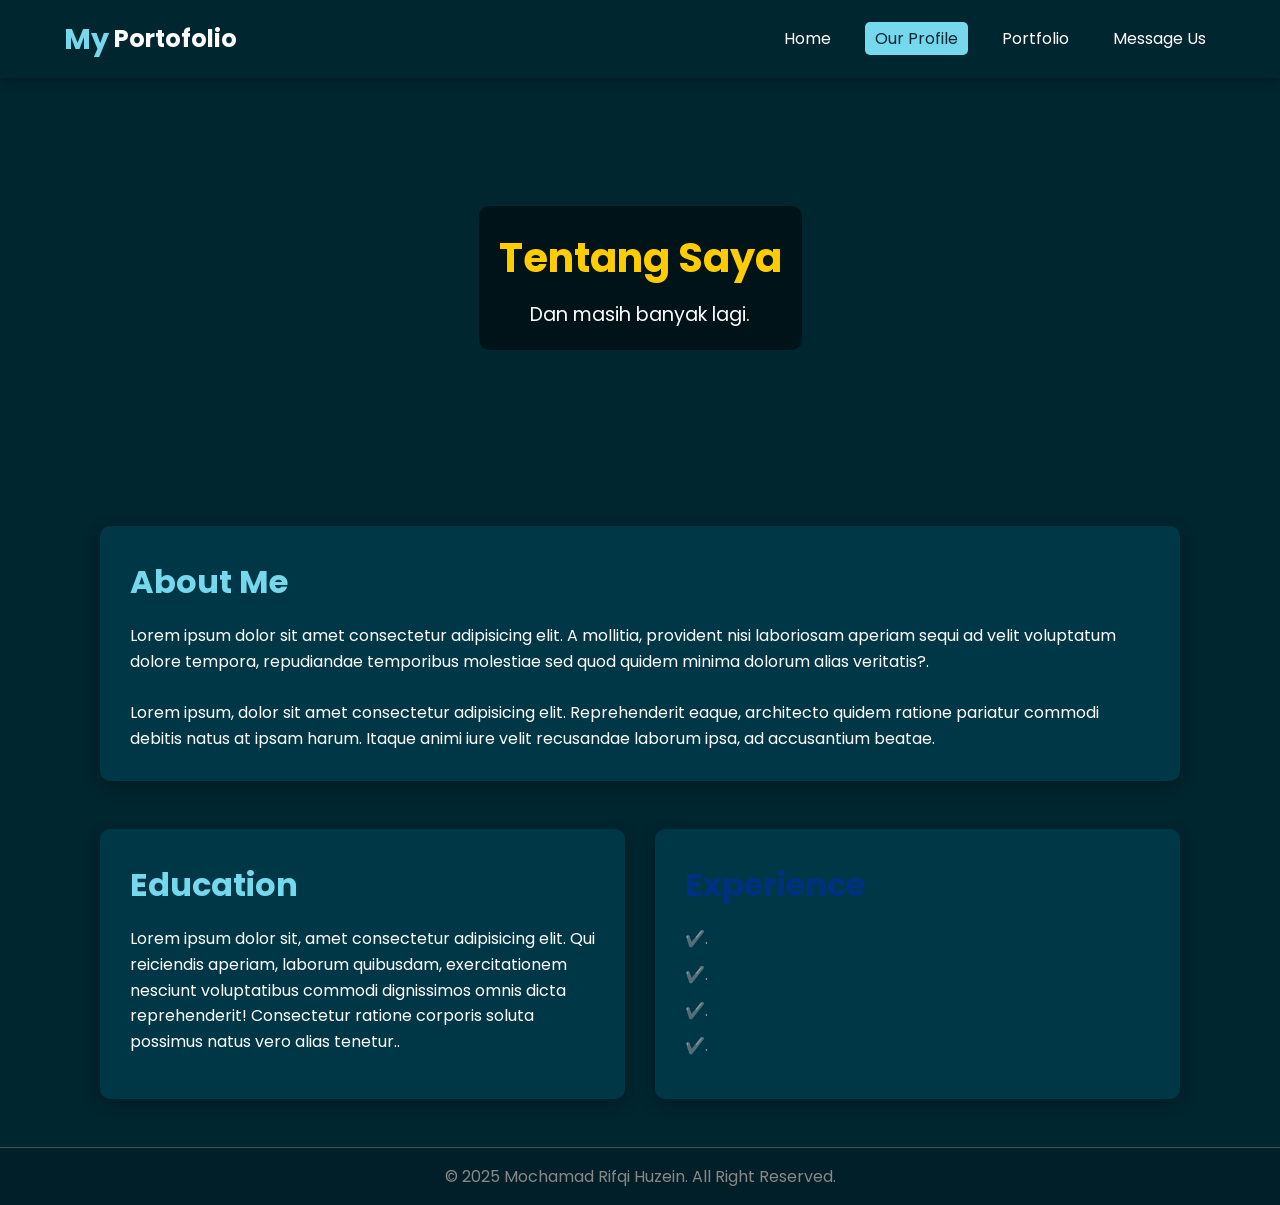
<file: profile.html>
<!DOCTYPE html>
<html lang="en">
<head>
    <meta charset="UTF-8">
    <meta name="viewport" content="width=device-width, initial-scale=1.0">
    <title>Our Profile | My Portofile - Our Profile</title>
    <link rel="stylesheet" href="css/style.css">
    <link href="https://fonts.googleapis.com/css2?family=Poppins:wght@400;600;700&display=swap" rel="stylesheet">
</head>
<body>

    <header>
        <div class="logo">
            <span class="logo-icon">My</span>Portofolio
        </div>
        <nav class="navbar">
            <a href="index.html" class="nav-link">Home</a>
            <a href="profile.html" class="nav-link active">Our Profile</a>
            <a href="#" class="nav-link">Portfolio</a>
            <a href="index.html#message-us-section" class="nav-link">Message Us</a>
        </nav>
        <div class="menu-toggle" id="mobile-menu">
            <span class="bar"></span>
            <span class="bar"></span>
            <span class="bar"></span>
        </div>
    </header>

    <main class="profile-main">
        <section class="profile-banner">
            <div class="banner-overlay">
                <h1>Tentang Saya</h1>
                <p>Dan masih banyak lagi.</p>
            </div>
        </section>

        <section class="profile-content">
            <div class="about-company-card">
                <h2>About Me</h2>
                <p>Lorem ipsum dolor sit amet consectetur adipisicing elit. A mollitia, provident nisi laboriosam aperiam sequi ad velit voluptatum dolore tempora, repudiandae temporibus molestiae sed quod quidem minima dolorum alias veritatis?.</p>
                <br>
                <p>Lorem ipsum, dolor sit amet consectetur adipisicing elit. Reprehenderit eaque, architecto quidem ratione pariatur commodi debitis natus at ipsam harum. Itaque animi iure velit recusandae laborum ipsa, ad accusantium beatae.</p>
            </div>

            <div class="vision-mission-container">
                <div class="vm-card vision-card">
                    <h2>Education</h2>
                    <p>Lorem ipsum dolor sit, amet consectetur adipisicing elit. Qui reiciendis aperiam, laborum quibusdam, exercitationem nesciunt voluptatibus commodi dignissimos omnis dicta reprehenderit! Consectetur ratione corporis soluta possimus natus vero alias tenetur..</p>
                </div>

                <div class="vm-card mission-card">
                    <h2>Experience</h2>
                    <ul class="mission-list">
                        <li>.</li>
                        <li>.</li>
                        <li>.</li>
                        <li>.</li>
                    </ul>
                </div>
            </div>
        </section>
    </main>

    <footer>
        <p>©️ 2025 Mochamad Rifqi Huzein. All Right Reserved.</p>
    </footer>

    <script src="js/script.js"></script>
</body>
</html>
</file>
<file: css/style.css>
:root {
    /* --- Palet Revisi --- */
    --background-dark: #002630;  /* Background Utama: Dark Teal */
    --text-color-light: #ffffff; /* Teks Utama: Putih */
    --accent-primary: #75d8ed;   /* Aksen Primer: Biru Muda Cerah/Cyan */
    --accent-secondary: #003180; /* Aksen Sekunder: Biru Tua/Navy */

    /* --- Warna Senada dan Penunjang --- */
    --primary-color: var(--accent-primary); 
    --secondary-color: #ffcc00;             /* Kuning/Gold untuk kontras hangat */
    --text-color-dark: #343a40;             
    --card-background: #003746;             /* Warna card sedikit lebih terang dari background */
    --border-color: #495057;                /* Warna border halus */
}

/* Reset dan Font */
* {
    margin: 0;
    padding: 0;
    box-sizing: border-box;
    /* Transisi Global untuk sentuhan halus di semua interaksi (JSS Smooth) */
    transition: background-color 0.4s ease, color 0.4s ease, border-color 0.4s ease, transform 0.4s ease;
}

body {
    font-family: 'Poppins', sans-serif;
    line-height: 1.6;
    background-color: var(--background-dark);
    color: var(--text-color-light);
    transition: background-color 0.5s ease; 
}

a {
    text-decoration: none;
    color: var(--primary-color);
    transition: color 0.3s ease;
}

a:hover {
    color: var(--secondary-color);
}

/* --- Header & Navigation --- */
header {
    background-color: var(--background-dark);
    padding: 1rem 5%;
    display: flex;
    justify-content: space-between;
    align-items: center;
    position: sticky;
    top: 0;
    z-index: 1000;
    box-shadow: 0 2px 10px rgba(0, 0, 0, 0.4);
}

.logo {
    font-size: 1.5rem;
    font-weight: 700;
    color: var(--text-color-light);
    display: flex;
    align-items: center;
}

.logo-icon {
    font-size: 1.8rem;
    margin-right: 5px;
    color: var(--accent-primary);
}

.navbar .nav-link {
    color: var(--text-color-light);
    margin-left: 20px;
    padding: 5px 10px;
    border-radius: 5px;
    transition: background-color 0.3s ease, color 0.3s ease;
}

.navbar .nav-link:hover, .navbar .nav-link.active {
    background-color: var(--primary-color);
    color: var(--background-dark);
}

.menu-toggle {
    display: none;
    flex-direction: column;
    cursor: pointer;
    gap: 4px;
}

.menu-toggle .bar {
    width: 25px;
    height: 3px;
    background-color: var(--text-color-light);
    transition: all 0.3s ease-in-out;
}

/* --- Utility / Buttons --- */
.btn {
    padding: 10px 20px;
    border-radius: 5px;
    font-weight: 600;
    cursor: pointer;
    transition: all 0.4s cubic-bezier(0.25, 0.8, 0.25, 1);
    border: none;
    text-align: center;
    display: inline-block;
}

.btn-primary {
    background-color: var(--accent-primary);
    color: var(--background-dark);
    border: 2px solid var(--accent-primary);
}

.btn-primary:hover {
    background-color: var(--accent-secondary);
    color: var(--text-color-light);
    border: 2px solid var(--accent-secondary);
    transform: scale(1.05); 
}

/* --- Main Content Layout --- */
main {
    padding: 2rem 5%;
    max-width: 1200px;
    margin: 0 auto;
}

.section-divider {
    border: 0;
    height: 1px;
    background-image: linear-gradient(to right, rgba(0, 0, 0, 0), var(--border-color), rgba(0, 0, 0, 0));
    margin: 4rem 0;
}

h2 {
    font-size: 2rem;
    color: var(--accent-primary);
    margin-bottom: 1.5rem;
    text-align: center;
}

/* --- Hero Section (index.html) --- */
.hero-section {
    display: flex;
    align-items: center;
    justify-content: space-between;
    min-height: 70vh;
    padding: 4rem 0;
}

.hero-content {
    max-width: 50%;
    animation: fadeInSlideRight 1s ease-out;
}

.hero-content h1 {
    font-size: 3rem;
    margin-bottom: 15px;
    line-height: 1.2;
    transition: opacity 1s ease-in; 
}

.hero-content p {
    font-size: 1.1rem;
    margin-bottom: 30px;
    color: #a0a0a0;
}

.hero-image {
    max-width: 40%;
    display: flex;
    justify-content: center;
    align-items: center;
    position: relative;
    animation: fadeInSlideLeft 1s ease-out;
}

.device-mockup {
    position: relative;
    width: 100%;
    height: 350px; 
}

.phone-1, .phone-2 {
    position: absolute;
    width: 180px;
    height: 320px;
    background-color: var(--card-background);
    border: 8px solid var(--text-color-light);
    border-radius: 30px;
    box-shadow: 0 10px 30px rgba(0, 0, 0, 0.5);
    transition: transform 0.5s ease;
}

.phone-1 {
    transform: rotate(-15deg);
    top: 50px;
    left: 20px;
    background: linear-gradient(to bottom right, var(--accent-primary), var(--accent-secondary));
}

.phone-2 {
    transform: rotate(10deg);
    top: 80px;
    right: 20px;
    background-color: var(--card-background);
}

.hero-image:hover .phone-1 { transform: rotate(-10deg) scale(1.05); }
.hero-image:hover .phone-2 { transform: rotate(5deg) scale(1.05); }


/* --- Headquarter Section --- */
.headquarter-section {
    text-align: center;
}

.headquarter-list {
    display: flex;
    justify-content: space-around;
    gap: 20px;
    margin-top: 3rem;
}

.hq-item {
    text-align: center;
    transition: transform 0.4s ease, box-shadow 0.4s ease;
}

.hq-item:hover {
    transform: translateY(-8px) scale(1.03); 
    box-shadow: 0 5px 20px rgba(117, 216, 237, 0.2); 
}

.hq-circle {
    width: 100px;
    height: 100px;
    border-radius: 50%;
    border: 4px solid var(--secondary-color);
    background-color: var(--card-background);
    margin-bottom: 10px;
    display: flex;
    justify-content: center;
    align-items: center;
    transition: border-color 0.4s ease;
}

.hq-item:hover .hq-circle {
    border-color: var(--accent-primary);
}

.hq-item span {
    font-weight: 600;
}

/* --- Message Us Section (Form) --- */
.message-us-section {
    padding: 3rem 0;
}

.message-form {
    background-color: var(--card-background);
    padding: 30px;
    border-radius: 10px;
    max-width: 600px;
    margin: 0 auto 30px auto;
    box-shadow: 0 5px 15px rgba(0, 0, 0, 0.3);
}

.form-group {
    margin-bottom: 15px;
}

.form-group-inline {
    display: flex;
    gap: 20px;
}

.form-group-inline .form-group {
    flex: 1;
}

label {
    display: block;
    margin-bottom: 5px;
    font-weight: 600;
    color: var(--accent-primary);
}

input[type="text"],
input[type="date"],
textarea {
    width: 100%;
    padding: 10px;
    border: 1px solid var(--border-color);
    border-radius: 5px;
    background-color: #003746;
    color: var(--text-color-light);
    transition: border-color 0.3s ease, box-shadow 0.3s ease;
}

input[type="text"]:focus,
input[type="date"]:focus,
textarea:focus {
    border-color: var(--accent-primary); 
    box-shadow: 0 0 0 2px rgba(117, 216, 237, 0.3); 
    outline: none;
}

input[type="date"] {
    color-scheme: dark;
}

.radio-group {
    display: flex;
    gap: 15px;
    margin-top: 10px;
}

.radio-group input[type="radio"] {
    display: none;
}

.radio-group label {
    background-color: #003746;
    padding: 8px 15px;
    border-radius: 5px;
    cursor: pointer;
    border: 1px solid var(--border-color);
    transition: background-color 0.3s ease, border-color 0.3s ease;
    color: var(--text-color-light);
    font-weight: 400;
}

.radio-group input[type="radio"]:checked + label {
    background-color: var(--accent-secondary);
    border-color: var(--accent-secondary);
    color: var(--text-color-light);
    font-weight: 600;
}

/* Result Box (Point 5) dengan Transisi Smooth */
.result-box {
    background-color: var(--card-background);
    max-height: 0;
    opacity: 0;
    padding: 0px 20px; 
    overflow: hidden;
    transition: all 0.7s ease-in-out; 
    margin: 30px auto 0 auto;
    max-width: 600px;
    border-radius: 8px;
    box-shadow: 0 5px 15px rgba(0, 0, 0, 0.3);
}

.result-box.show {
    max-height: 500px; 
    opacity: 1;
    padding: 20px; 
    border: 2px solid var(--accent-primary); 
}

.result-box h3 {
    color: var(--secondary-color);
    margin-bottom: 15px;
    border-bottom: 1px dashed var(--border-color);
    padding-bottom: 10px;
}

.result-box p {
    margin-bottom: 5px;
}

.result-box strong {
    color: var(--primary-color);
}

/* --- Profile Page (profile.html) --- */
.profile-main {
    padding: 0; 
}

.profile-banner {
    background: url('https://picsum.photos/1200/400?random=10') no-repeat center center/cover; 
    height: 400px;
    display: flex;
    align-items: center;
    justify-content: center;
    text-align: center;
    position: relative;
    margin-bottom: 3rem;
}

.banner-overlay {
    background-color: rgba(0, 0, 0, 0.5);
    padding: 20px;
    border-radius: 10px;
    animation: fadeIn 1s ease-out;
}

.banner-overlay h1 {
    font-size: 2.5rem;
    color: var(--secondary-color);
    margin-bottom: 10px;
}

.banner-overlay p {
    font-size: 1.2rem;
    color: var(--text-color-light);
}

.profile-content {
    max-width: 1200px;
    margin: 0 auto;
    padding: 0 5%;
}

.about-company-card {
    background-color: var(--card-background);
    padding: 30px;
    border-radius: 10px;
    box-shadow: 0 5px 15px rgba(0, 0, 0, 0.3);
    margin-bottom: 3rem;
    transition: transform 0.5s ease, box-shadow 0.5s ease;
}

.about-company-card:hover {
    transform: translateY(-5px);
    box-shadow: 0 10px 25px rgba(0, 0, 0, 0.5), 0 0 10px rgba(117, 216, 237, 0.2);
}

.about-company-card h2 {
    color: var(--accent-primary);
    text-align: left;
    margin-bottom: 1rem;
}

.vision-mission-container {
    display: flex;
    gap: 30px;
    margin-bottom: 3rem;
}

.vm-card {
    flex: 1;
    background-color: var(--card-background);
    padding: 30px;
    border-radius: 10px;
    box-shadow: 0 5px 15px rgba(0, 0, 0, 0.3);
    transition: transform 0.5s ease, box-shadow 0.5s ease;
}

.vm-card:hover {
    transform: translateY(-5px);
    box-shadow: 0 10px 25px rgba(0, 0, 0, 0.5), 0 0 10px rgba(117, 216, 237, 0.2);
}

.vm-card h2 {
    text-align: left;
    margin-bottom: 1rem;
}

.vision-card h2 { color: var(--accent-primary); }
.mission-card h2 { color: var(--accent-secondary); }

.mission-list {
    list-style: none;
    padding-left: 0;
}

.mission-list li {
    margin-bottom: 10px;
    padding-left: 20px;
    position: relative;
    color: #a0a0a0;
}

.mission-list li::before {
    content: "✔️";
    position: absolute;
    left: 0;
    color: var(--accent-primary);
}

/* --- Footer --- */
footer {
    background-color: #001f28; 
    text-align: center;
    padding: 1rem 0;
    color: #888;
    border-top: 1px solid var(--border-color);
}

/* --- Animasi --- */
@keyframes fadeIn {
    from { opacity: 0; }
    to { opacity: 1; }
}

@keyframes fadeInSlideRight {
    from { opacity: 0; transform: translateX(-50px); }
    to { opacity: 1; transform: translateX(0); }
}

@keyframes fadeInSlideLeft {
    from { opacity: 0; transform: translateX(50px); }
    to { opacity: 1; transform: translateX(0); }
}

/* --- Responsive Design --- */

/* Tablet & Mobile (Max width 768px) */
@media (max-width: 768px) {
    /* Header */
    .navbar {
        display: none;
        flex-direction: column;
        position: absolute;
        top: 60px;
        left: 0;
        width: 100%;
        background-color: #001f28;
        box-shadow: 0 5px 10px rgba(0, 0, 0, 0.5);
        transition: all 0.5s ease-in-out;
        overflow: hidden;
        max-height: 0;
    }

    .navbar.active {
        display: flex;
        max-height: 300px;
    }

    .navbar .nav-link {
        margin: 0;
        padding: 15px 5%;
        border-bottom: 1px solid var(--border-color);
        width: 100%;
    }
    
    .navbar .nav-link:last-child {
        border-bottom: none;
    }

    .menu-toggle {
        display: flex;
    }

    /* Hero Section */
    .hero-section {
        flex-direction: column;
        text-align: center;
        min-height: auto;
        padding-bottom: 2rem;
    }

    .hero-content {
        max-width: 100%;
        order: 2;
        margin-top: 2rem;
    }

    .hero-content h1 {
        font-size: 2rem;
    }

    .hero-image {
        max-width: 100%;
        order: 1;
    }
    
    .device-mockup {
        height: 270px;
    }
    
    .phone-1, .phone-2 {
        width: 140px;
        height: 250px;
        top: 15px;
        left: 50%;
        transform: translateX(-50%) rotate(0deg);
        transform-origin: center;
    }
    
    .phone-2 {
        display: none; 
    }

    /* Headquarter Section */
    .headquarter-list {
        flex-direction: column;
        align-items: center;
    }
    
    .hq-item {
        width: 80%;
        max-width: 200px;
        margin-bottom: 20px;
    }

    /* Message Us Form */
    .form-group-inline {
        flex-direction: column;
        gap: 0;
    }
    
    /* Profile Page */
    .profile-banner {
        height: 250px;
    }
    
    .banner-overlay h1 {
        font-size: 1.8rem;
    }

    .vision-mission-container {
        flex-direction: column;
    }
    
    .vm-card {
        margin-bottom: 15px;
    }
}
</file>
